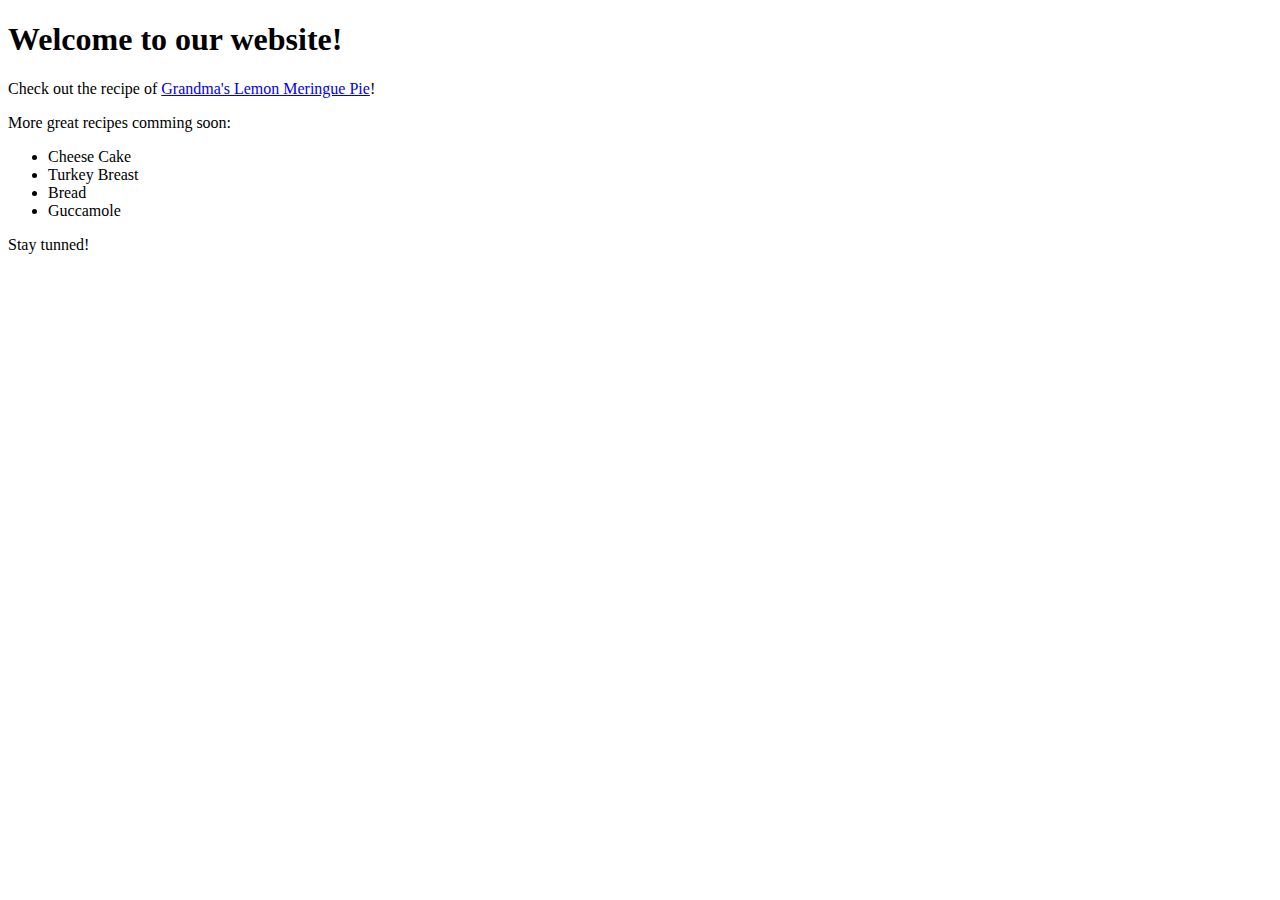
<file: hw1/index.html>
<!DOCTYPE html>
<html>
  <head>
    <title>Recipe</title>
  </head>
  <body>
    <h1>Welcome to our website!</h1>
    <p>Check out the recipe of <a href="pie.html">Grandma's Lemon Meringue Pie</a>!</p>
    <div>
      More great recipes comming soon:
      <ul>
        <li>Cheese Cake</li>
        <li>Turkey Breast</li>
        <li>Bread</li>
        <li>Guccamole</li>
      </ul>
      Stay tunned!
    </div>
  </body>
</html>
</file>
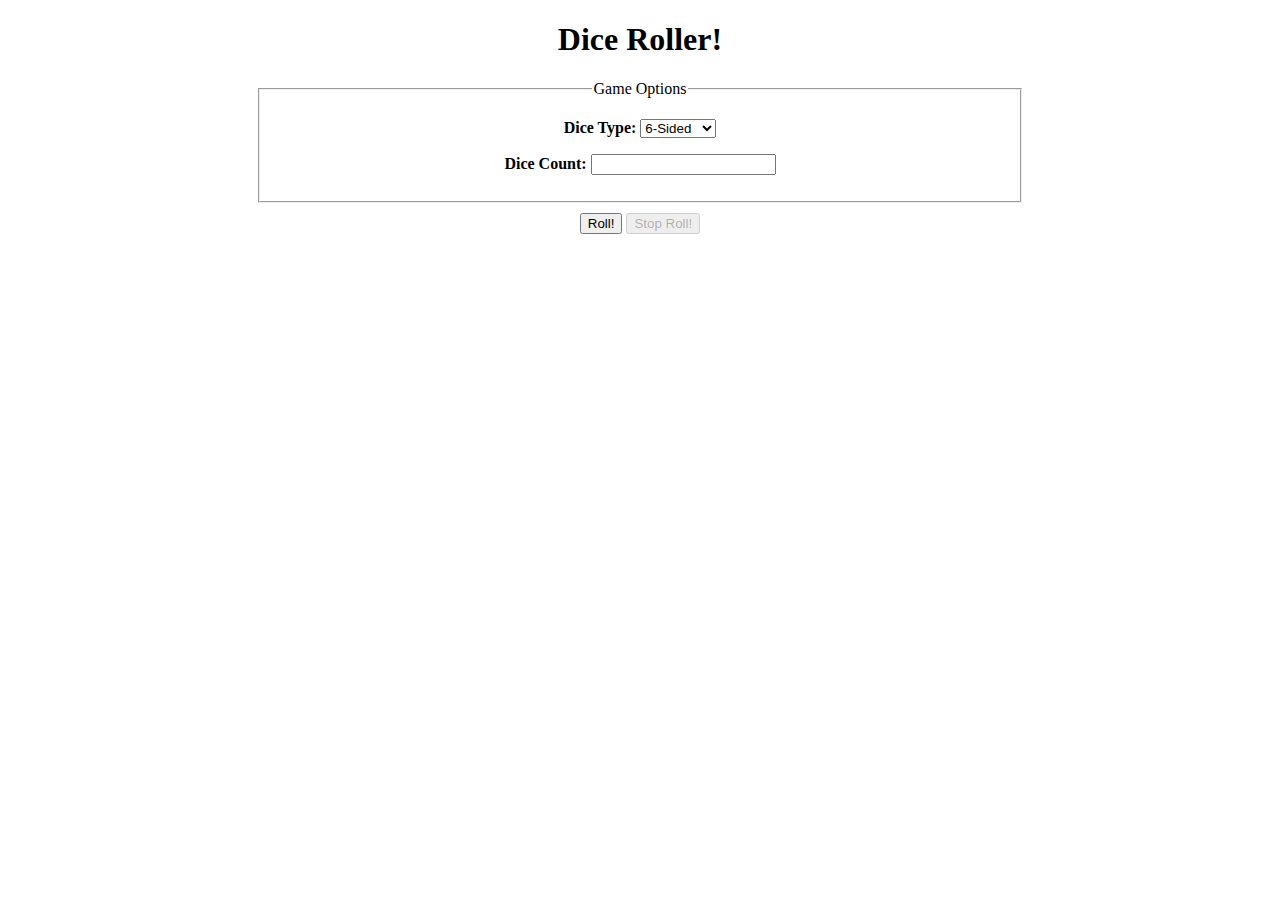
<file: dice_roller/dice-Roller.html>
<!DOCTYPE html>
<!--
  CSE 154 Autumn 2018
  Original Author: Melissa Hovik 2018
  Starter HTML for Dice Roller Exercise
  -->
<html lang="en">
<head>
  <meta charset="UTF-8">
  <title>Dice Roller!</title>
  <link rel="stylesheet" href="dice.css">
  <script src="dice.js"></script>
</head>
<body>
  <header>
    <h1>Dice Roller!</h1>
  </header>
  <main>
    <fieldset>
      <legend>Game Options</legend>
      <p>
        <label>Dice Type: </label>
        <!-- 
          It would also be appropriate to group options for sides using a radio button
          group like so:

          <label><input type="radio" name="sides" value="6" selected> 6-Sided</label>
          <label><input type="radio" name="sides" value="8"> 8-Sided</label>
          <label><input type="radio" name="sides" value="10"> 10-Sided</label>
        
          What changes would you need to make to your JS to use this UI element instead of
          a dropdown?
        -->
        <select id="dice-sides">
          <option selected value="6">6-Sided</option>
          <option value="8">8-Sided</option>
          <option value="10">10-Sided</option>
        </select>
      </p>
      <p>
        <label>Dice Count: </label>
        <input id="count" type="number" />
      </p>
    </fieldset>

    <button id="roll">Roll!</button>
    <button id="stop" disabled>Stop Roll!</button>

    <div id="dice-area" class="hidden">
    </div>

    <p id="results" class="hidden">Dice Roll Sum: <span id="roll-sum"></span></p>
  </main>
  
</body>
</html>
</file>
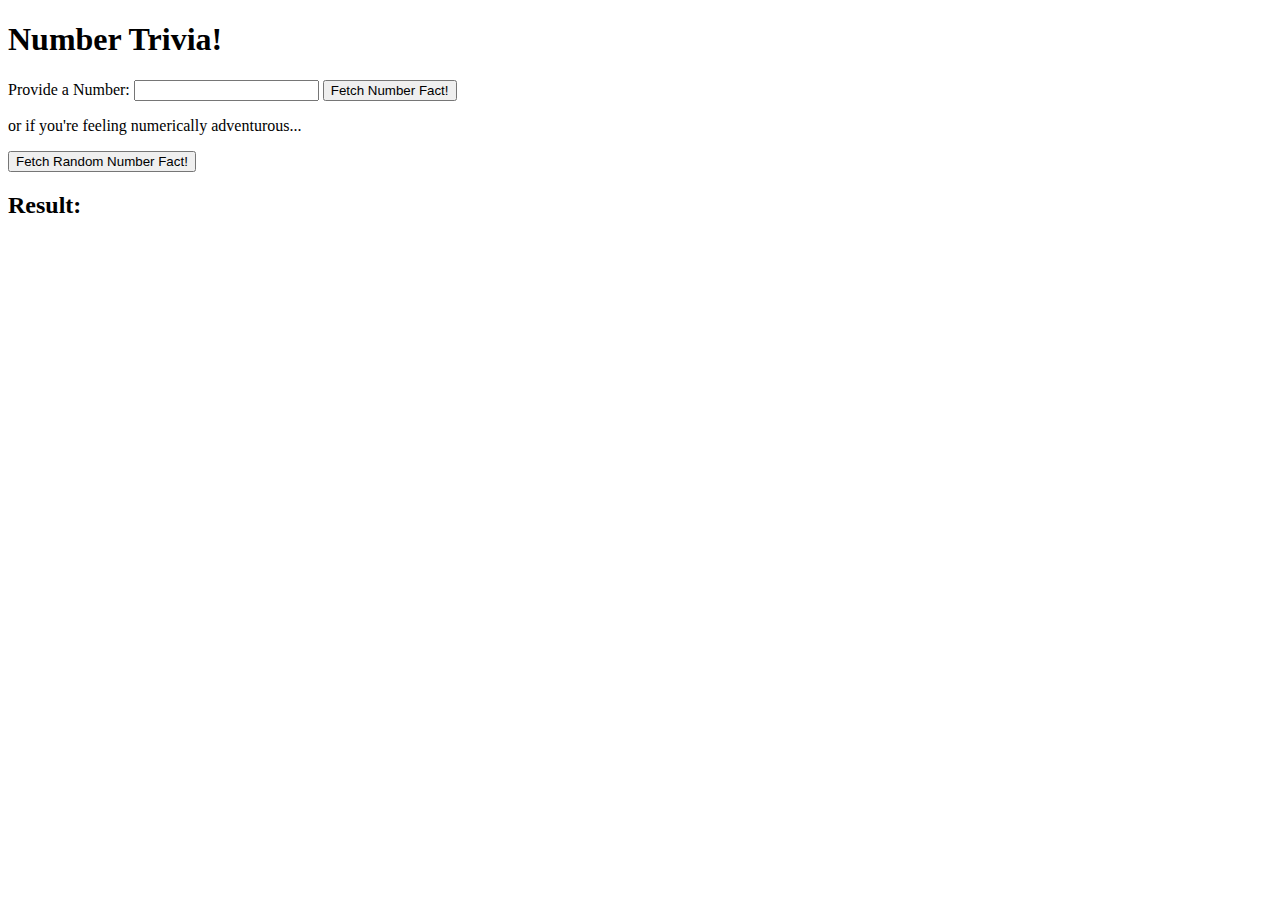
<file: fetch_number_fact/numbers.htm>
<!DOCTYPE html>
<html lang="en">
<head>
  <meta charset="UTF-8">
  <script src="numbers.js"></script>
  <title></title>
</head>
<body>
  <header>
    <h1>Number Trivia!</h1>  
  </header>
  <main>
    <p>
      Provide a Number: <input id="num-box" type="number" /> 
      <button id="fetch-num">Fetch Number Fact!</button>
    </p>
    <p>or if you're feeling numerically adventurous...</p>
    <button id="fetch-random-num">Fetch Random Number Fact!</button>

    <h2>Result:</h2>
    <p id="output"></p>
  </main>
</body>
</html>
</file>
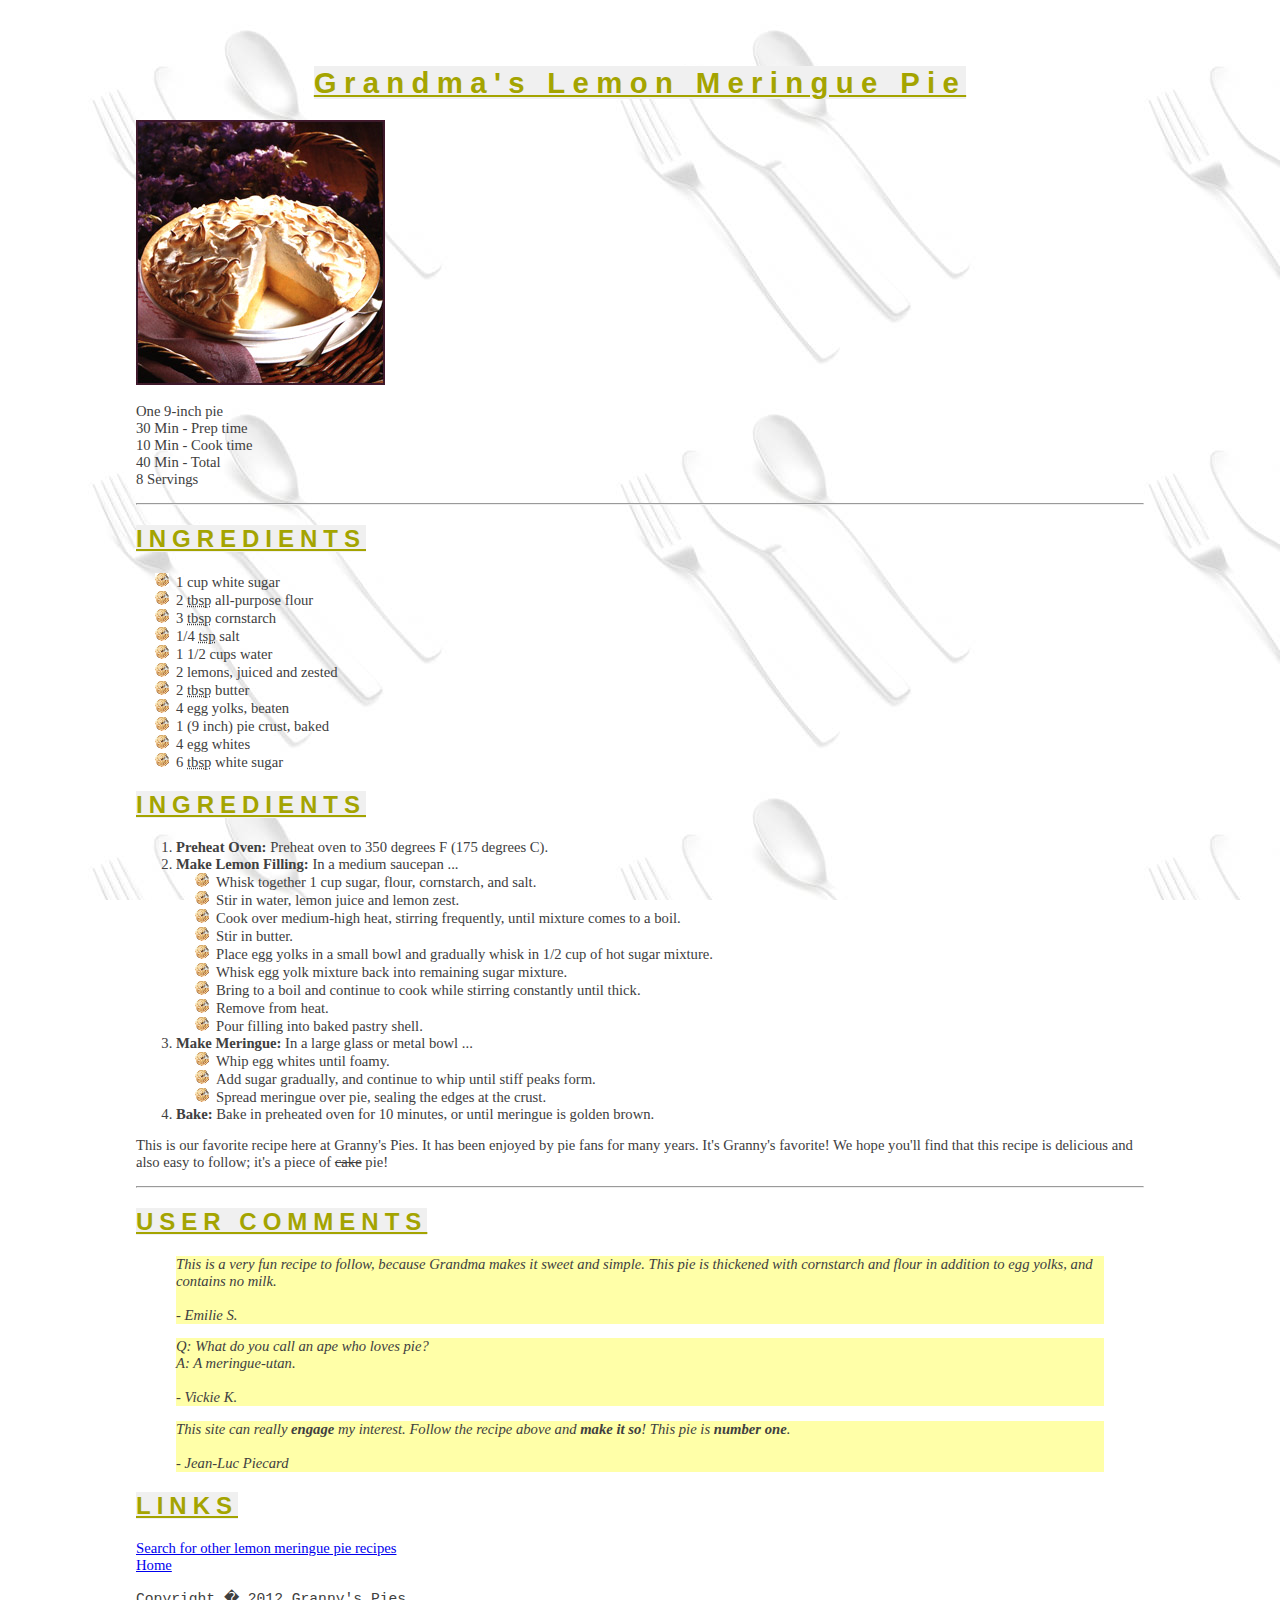
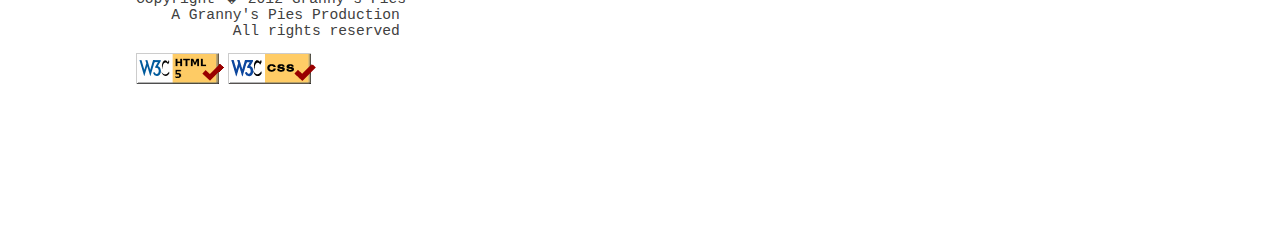
<file: hw1/pie.html>
<!DOCTYPE html>
<html>
  <head>
    <title>Grandma's Lemon Meringue Pie</title>
    <link rel="icon" href="pie_icon.gif" type="image/gif">
    <link rel="stylesheet" href="recipe.css">
  </head>
  <body>
    <h1><span>Grandma's Lemon Meringue Pie</span></h1>
    <img src="pie.jpg" alt="lemon meringue pie">
    <p>
      One 9-inch pie <br>
      30 Min - Prep time<br>
      10 Min - Cook time<br>
      40 Min - Total<br>
      8 Servings
    </p>
    <hr>
    <h2><span>INGREDIENTS</span></h2>
    <ul>
      <li>1 cup white sugar</li>
      <li>2 <abbr title="tablespoons">tbsp</abbr> all-purpose flour</li>
      <li>3 <abbr title="tablespoons">tbsp</abbr> cornstarch</li>
      <li>1/4 <abbr title="teaspoons">tsp</abbr> salt</li>
      <li>1 1/2 cups water</li>
      <li>2 lemons, juiced and zested</li>
      <li>2 <abbr title="tablespoons">tbsp</abbr> butter</li>
      <li>4 egg yolks, beaten</li>
      <li>1 (9 inch) pie crust, baked</li>
      <li>4 egg whites</li>
      <li>6 <abbr title="tablespoons">tbsp</abbr> white sugar</li>
    </ul>
    <h2><span>INGREDIENTS</span></h2>
    <ol>
      <li><strong>Preheat Oven: </strong>Preheat oven to 350 degrees F (175 degrees C).</li>
      <li><strong>Make Lemon Filling: </strong>In a medium saucepan ...
        <ul>
          <li>Whisk together 1 cup sugar, flour, cornstarch, and salt.</li>
          <li>Stir in water, lemon juice and lemon zest.</li>
          <li>Cook over medium-high heat, stirring frequently, until mixture comes to a boil.</li>
          <li>Stir in butter.</li>
          <li>Place egg yolks in a small bowl and gradually whisk in 1/2 cup of hot sugar mixture.</li>
          <li>Whisk egg yolk mixture back into remaining sugar mixture.</li>
          <li>Bring to a boil and continue to cook while stirring constantly until thick.</li>
          <li>Remove from heat.</li>
          <li> Pour filling into baked pastry shell.</li>
        </ul>
      </li>
      <li><strong>Make Meringue: </strong>In a large glass or metal bowl ...
        <ul>
          <li>Whip egg whites until foamy.</li>
          <li>Add sugar gradually, and continue to whip until stiff peaks form.</li>
          <li>Spread meringue over pie, sealing the edges at the crust.</li>
        </ul>
      </li>
      <li><strong>Bake: </strong>Bake in preheated oven for 10 minutes, or until meringue is golden brown.</li>
    </ol>
    <p>This is our favorite recipe here at Granny's Pies. It has been enjoyed by pie fans for many years.
      It's Granny's favorite! We hope you'll find that this recipe is delicious and also easy to follow;
      it's a piece of <s>cake</s> pie!
    </p>
    <hr>
    <h2><span>USER COMMENTS</span></h2>
    <blockquote>
      This is a very fun recipe to follow, because Grandma makes it sweet and simple.
      This pie is thickened with cornstarch and flour in addition to egg yolks, and contains no milk.
      <br><br>
      - Emilie S.
    </blockquote>
    <blockquote>
      Q: What do you call an ape who loves pie?<br>A: A meringue-utan.<br><br>
      - Vickie K.
    </blockquote>
    <blockquote>
      This site can really <strong>engage</strong> my interest. Follow the recipe above and
      <strong>make it so</strong>! This pie is <strong>number one</strong>.
      <br><br>- Jean-Luc Piecard
    </blockquote>
    <h2><span>LINKS</span></h2>
    <p class="links"><a href="http://www.google.com/search?q=lemon+meringue+pie+recipe&start=10">Search for other lemon meringue pie recipes</a>
    <br><a href="index.html">Home</a>
    </p>
    <pre>
Copyright � 2012 Granny's Pies
    A Granny's Pies Production
           All rights reserved</pre>
    <a href="https://webster.cs.washington.edu/validate-html.php"><img src="w3c-html5.png" alt="w3c-html5"></a>
    <a href="https://webster.cs.washington.edu/validate-css.php"><img src="w3c-css.png" alt="w3c-css"></a>
  </body>
</html>
</file>
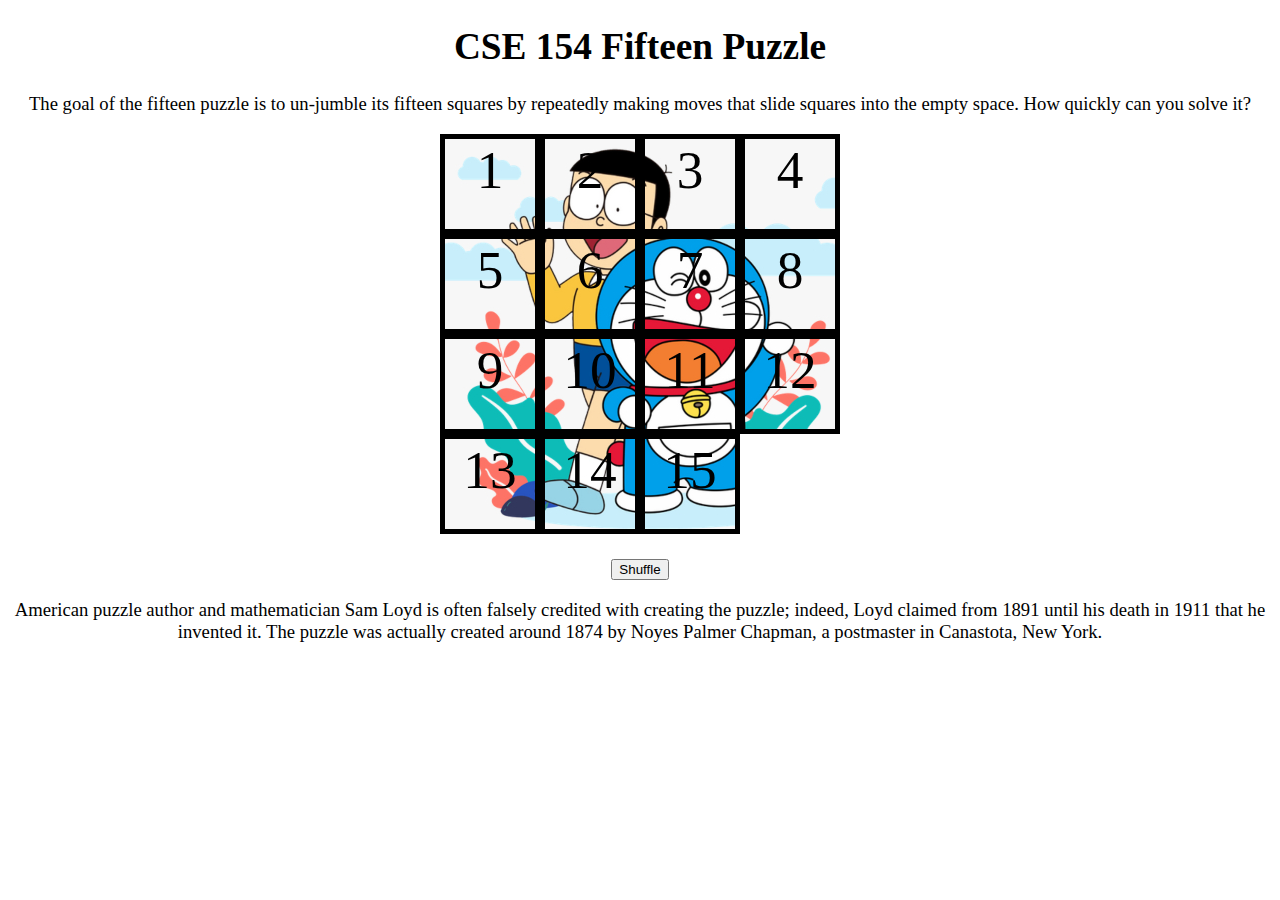
<file: puzzle_game/puzzle.html>
<!DOCTYPE html>
<html>
	<!--
	CSE 154, Homework 8: Fifteen Puzzle
	You should not modify fifteen.html.  Your JS code should work with an
	unmodified version of this file.
	-->
	<head>
		<title>CSE 154 Fifteen Puzzle</title>

		<!-- <link href="https://webster.cs.washington.edu/images/fifteen/fifteen.gif"
		      type="image/gif" rel="shortcut icon" /> -->

		<!-- your files that you will write -->
		<link href="fifteen.css" type="text/css" rel="stylesheet" />
		<script src="fifteen.js" type="text/javascript"></script>
	</head>

	<body>
		<h1>CSE 154 Fifteen Puzzle</h1>

		<p>
			The goal of the fifteen puzzle is to un-jumble its fifteen squares
			by repeatedly making moves that slide squares into the empty space.
			How quickly can you solve it?
		</p>

		<div id="puzzlearea">
		<!--
			this area holds the actual fifteen puzzle pieces
			add to it as you need to
		-->
		</div>

		<p id="controls">
			<button id="shufflebutton">Shuffle</button>
		</p>

		<div id="output"></div>

		<p>
			American puzzle author and mathematician Sam Loyd is often falsely
			credited with creating the puzzle; indeed, Loyd claimed from 1891
			until his death in 1911 that he invented it.
			The puzzle was actually created around 1874 by Noyes Palmer Chapman,
			a postmaster in Canastota, New York.
		</p>
	</body>
</html>
</file>
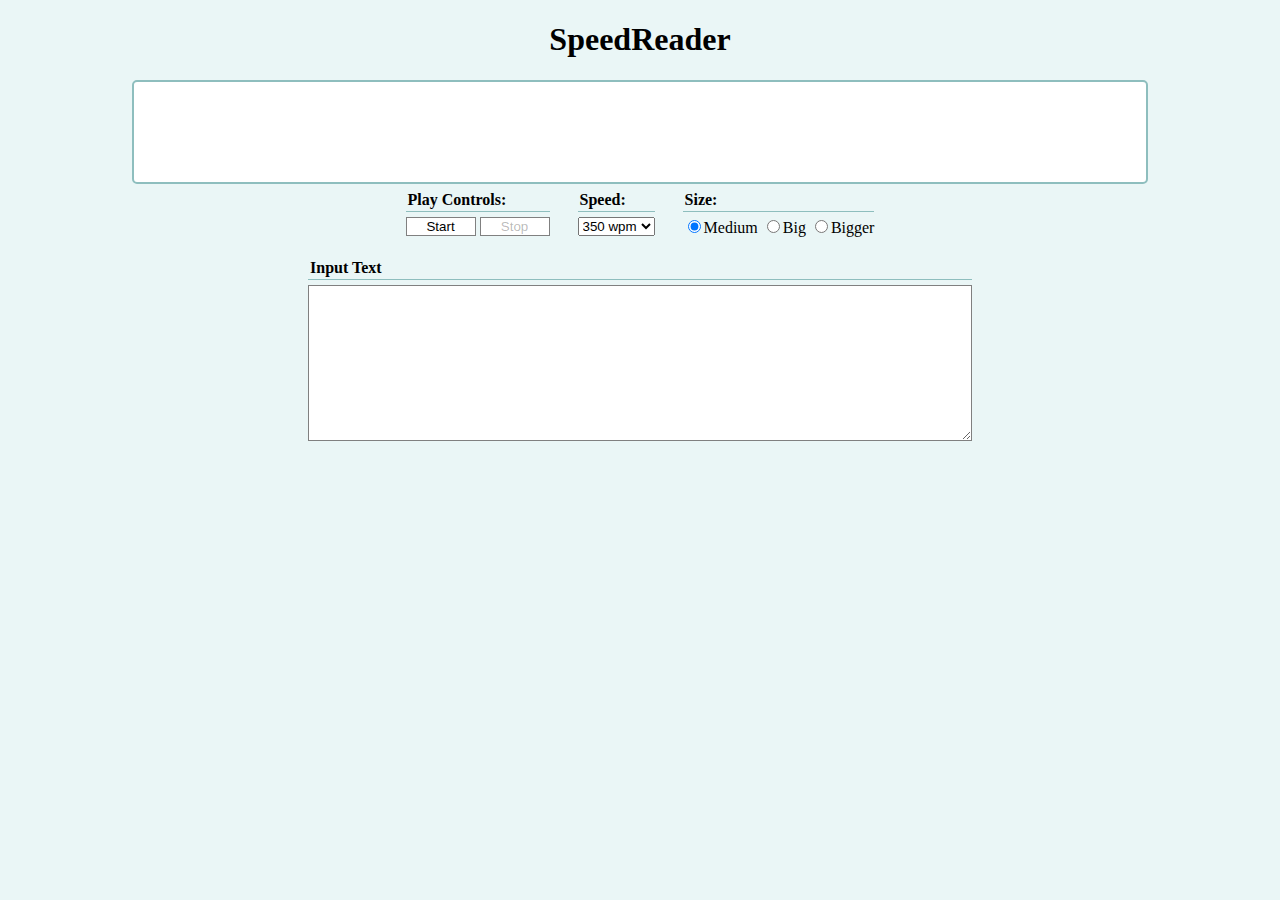
<file: speedreader/speedreader.html>
<!DOCTYPE html>
<html>
  <head>
    <title></title>
    <link href="speedreader.css" rel="stylesheet">
    <script src="speedreader.js"></script>
  </head>
  <body>
    <h1>SpeedReader</h1>
    <div id="output"></div>
    <div id="controls">
      <fieldset><div class="label">Play Controls:</div>
        <div>
          <button id="start">Start</button>
          <button id="stop" disabled>Stop</button>
        </div>
      </fieldset>
      <fieldset><div class="label">Speed:</div>
        <div>
          <select id="speed">
            <option value="500" class="speedChoice">50 wpm</option>
            <option value="200" class="speedChoice">300 wpm</option>
            <option value="171" class="speedChoice" selected>350 wpm</option>
            <option value="150" class="speedChoice">400 wpm</option>
            <option value="133" class="speedChoice">450 wpm</option>
            <option value="120" class="speedChoice">500 wpm</option>
          </select>
        </div>
      </fieldset>
      <fieldset><div class="label">Size:</div>
        <div>
          <input type="radio" name="size" value="medium" checked><label>Medium</label>
          <input type="radio" name="size" value="big"><label>Big</label>
          <input type="radio" name="size" value="bigger"><label>Bigger</label>
        </div>
      </fieldset>
    </div>
    <br>
    <div id="input">
      <fieldset>
        <div class="label">Input Text</div>
        <textarea rows="10" cols="80"></textarea>
    </fieldset>
    </div>
  </body>
</html>
</file>
<file: dice_roller/dice.css>
/*
 * CSE 154 | Autumn 2018
 * Week 3 Section
 * CSS for Dice Roller Exercise
 */
body {
  margin: auto auto;
  text-align: center;
  width: 60%;
}

fieldset {
  margin-bottom: 10px;
}

label {
  font-weight: bold;
}

.die {
  background-color: white;
  border: 1pt solid black;
  border-radius: 4px;
  box-shadow: 0px 0px 2px 1px black;
  font-size: 24pt;
  height: 50px;
  line-height: 50px;
  text-align: center;
  margin: 4px;
  vertical-align: middle;
  width: 50px;
}

#dice-area {
  background-color: darkgray;
  border: 2pt solid black;
  display: flex;
  flex-wrap: wrap;
  justify-content: center;
  margin: 20px auto;
  max-width: 50%;
  padding: 10px;
  width: fit-content;
}

#dice-area.hidden, .hidden {
  display: none;
}
</file>
<file: hw1/recipe.css>
body {
  color: #404040;
  font-size: 11pt;
  font-family: Georgia, 'Times New Roman', Times, serif;
  padding: 10%;
  padding-top: 3%;
  background-image: url("silverware.jpg");
  background-attachment: fixed;
}

h1, h2 {
  color: #A4A400;
  font-family: 'Trebuchet MS', 'Lucida Sans Unicode', 'Lucida Grande', 'Lucida Sans', Arial, sans-serif;
  font-size: 18pt;
  text-align: left;
  text-decoration: underline;
  letter-spacing: 0.25em;
}

h1 {
  text-align: center;
  font-size: 22pt;
}

span {
  background-color: #f0f0f0;
}

blockquote {
  font-style: italic;
  background-color: #ffffa8;
}

.links {
  color: #A4A400;
}

ul li {
  list-style-image: url("pie_bullet.png");
}
</file>
<file: puzzle_game/fifteen.css>
body {
  font-family: cursive;
  font-size: 14pt;
  text-align: center;
}

#puzzlearea {
  display: inline-block;
  height: 400px;
  width: 400px;
  position: relative;
}

.tile {
  height: 90px;
  width: 90px;
  border: 5px black solid;
  font-size: 40pt;
  /** the background image was retrieved from Google */
  background-image: url("background.jpg");
  position: absolute;
}

#output {
  font-weight: bold;
  font-family: -apple-system, BlinkMacSystemFont, 'Segoe UI', Roboto, Oxygen, Ubuntu, Cantarell, 'Open Sans', 'Helvetica Neue', sans-serif;
  font-size: x-large;
  color: brown;
}

#output div {
  padding: 8px;
  border: brown dashed;
  display: inline;
}
</file>
<file: speedreader/speedreader.css>
body {
  background-color: #EAF6F6;
  font-size: 12pt;
  font-family: serif;
  text-align: center;
}

#output {
  width: 80%;
  height: 100px;
  font-size: 36pt;
  font-weight: bold;
  height: 100px;
  font-family: monospace;
  border: solid 2px #8EBEBE;
  border-radius: 5px;
  background-color: #ffffff;
  text-align: center;
  margin-left: auto;
  margin-right: auto;
}

#controls {
  text-align: left;
  display: inline-block;
}

fieldset {
  border: none;
  text-align: left;
  float: left;
}

#input {
  text-align: left;
  display: inline-block;
}

.label {
  font-weight: bold;
  border-bottom: solid 1px #8EBEBE;
  padding: 2px;
  margin-bottom: 5px;
}

textarea, button {
  border: solid gray 1px;
  background-color: #ffffff;
}

button {
  width: 70px;
}

button.disabled {
  background-color: lightgray;
}
</file>
